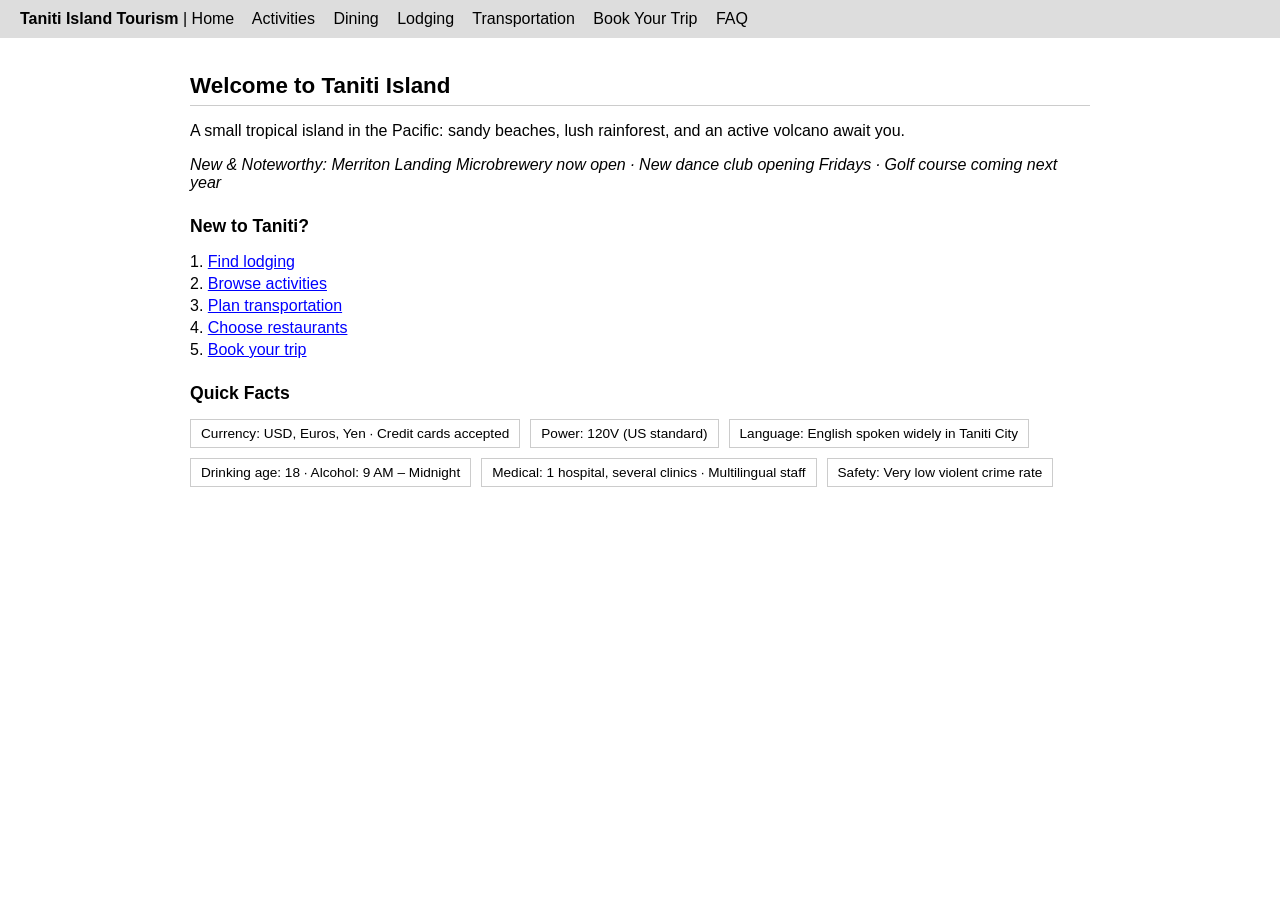
<file: index.html>
<!DOCTYPE html>
<html lang="en">
<head>
<meta charset="UTF-8">
<meta name="viewport" content="width=device-width, initial-scale=1.0">
<title>Taniti - Home</title>
<link rel="stylesheet" href="style.css">
</head>
<body>

<nav>
<strong>Taniti Island Tourism</strong> |
<a href="index.html">Home</a>
<a href="activities.html">Activities</a>
<a href="dining.html">Dining</a>
<a href="lodging.html">Lodging</a>
<a href="transport.html">Transportation</a>
<a href="book.html">Book Your Trip</a>
<a href="faq.html">FAQ</a>
</nav>

<main>
<div class="page active" id="page-home">
<h1>Welcome to Taniti Island</h1>
<p>A small tropical island in the Pacific: sandy beaches, lush rainforest, and an active volcano await you.</p>

<p><em>New &amp; Noteworthy: Merriton Landing Microbrewery now open · New dance club opening Fridays · Golf course coming next year</em></p>
<h2>New to Taniti?</h2>
<ul class="checklist">
<li>1. <a href="lodging.html">Find lodging</a></li>
<li>2. <a href="activities.html">Browse activities</a></li>
<li>3. <a href="transport.html">Plan transportation</a></li>
<li>4. <a href="dining.html">Choose restaurants</a></li>
<li>5. <a href="book.html">Book your trip</a></li>
</ul>
<h2>Quick Facts</h2>
<div class="quickfacts">
<div>Currency: USD, Euros, Yen · Credit cards accepted</div>
<div>Power: 120V (US standard)</div>
<div>Language: English spoken widely in Taniti City</div>
<div>Drinking age: 18 · Alcohol: 9 AM – Midnight</div>
<div>Medical: 1 hospital, several clinics · Multilingual staff</div>
<div>Safety: Very low violent crime rate</div>
</div>
</div>
</main>
</body>
</html>
</file>
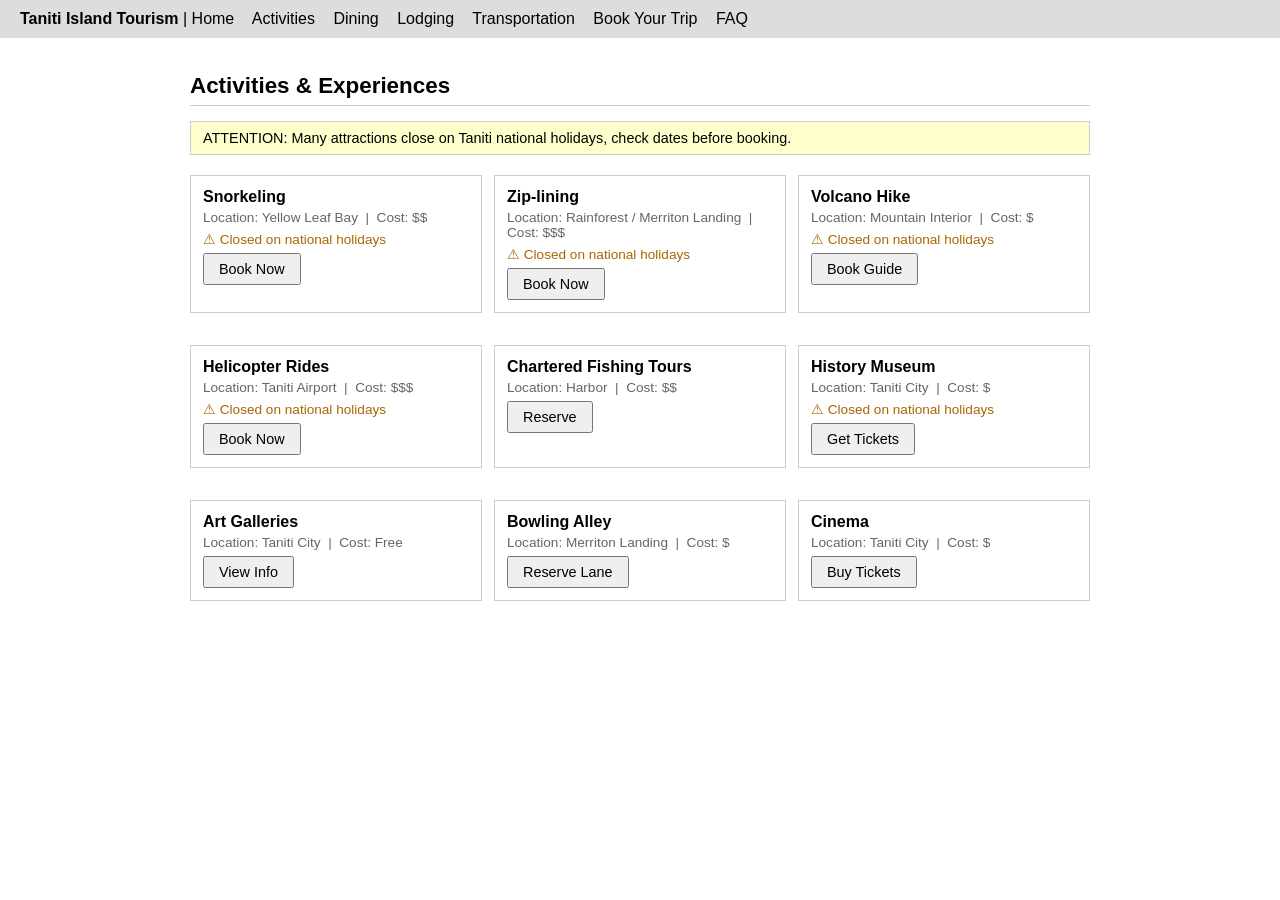
<file: activities.html>
<!DOCTYPE html>
<html lang="en">
<head>
<meta charset="UTF-8">
<meta name="viewport" content="width=device-width, initial-scale=1.0">
<title>Taniti - Activities</title>
<link rel="stylesheet" href="style.css">
</head>
<body>

<nav>
<strong>Taniti Island Tourism</strong> |
<a href="index.html">Home</a>
<a href="activities.html">Activities</a>
<a href="dining.html">Dining</a>
<a href="lodging.html">Lodging</a>
<a href="transport.html">Transportation</a>
<a href="book.html">Book Your Trip</a>
<a href="faq.html">FAQ</a>
</nav>

<main>
<div class="page" id="page-activities">
<h1>Activities &amp; Experiences</h1>
<div class="note">ATTENTION: Many attractions close on Taniti national holidays, check dates before booking.</div>

<div class="grid" id="activity-grid">
<div class="card" data-cat="beach">
<h3>Snorkeling</h3>

<div class="meta">Location: Yellow Leaf Bay  |  Cost: $$</div>
<div class="meta" style="color:#aa6600;">⚠ Closed on national holidays</div>
<button class="link">Book Now</button>
</div>
<div class="card" data-cat="adventure">
<h3>Zip-lining</h3>

<div class="meta">Location: Rainforest / Merriton Landing  |  Cost: $$$</div>
<div class="meta" style="color:#aa6600;">⚠ Closed on national holidays</div>
<button class="link">Book Now</button>
</div>
<div class="card" data-cat="adventure">
<h3>Volcano Hike</h3>

<div class="meta">Location: Mountain Interior  |  Cost: $</div>
<div class="meta" style="color:#aa6600;">⚠ Closed on national holidays</div>
<button class="link">Book Guide</button>
</div>
<div class="card" data-cat="adventure">
<h3>Helicopter Rides</h3>

<div class="meta">Location: Taniti Airport  |  Cost: $$$</div>
<div class="meta" style="color:#aa6600;">⚠ Closed on national holidays</div>
<button class="link">Book Now</button>
</div>
<div class="card" data-cat="adventure">
<h3>Chartered Fishing Tours</h3>

<div class="meta">Location: Harbor  |  Cost: $$</div>
<button class="link">Reserve</button>
</div>
<div class="card" data-cat="culture">
<h3>History Museum</h3>

<div class="meta">Location: Taniti City  |  Cost: $</div>
<div class="meta" style="color:#aa6600;">⚠ Closed on national holidays</div>
<button class="link">Get Tickets</button>
</div>
<div class="card" data-cat="culture">
<h3>Art Galleries</h3>

<div class="meta">Location: Taniti City  |  Cost: Free</div>
<button class="link">View Info</button>
</div>
<div class="card" data-cat="entertainment">
<h3>Bowling Alley</h3>

<div class="meta">Location: Merriton Landing  |  Cost: $</div>
<button class="link">Reserve Lane</button>
</div>
<div class="card" data-cat="entertainment">
<h3>Cinema</h3>

<div class="meta">Location: Taniti City  |  Cost: $</div>
<button class="link">Buy Tickets</button>
</div>
</div>
</div>
</main>
</body>
</html>
</file>
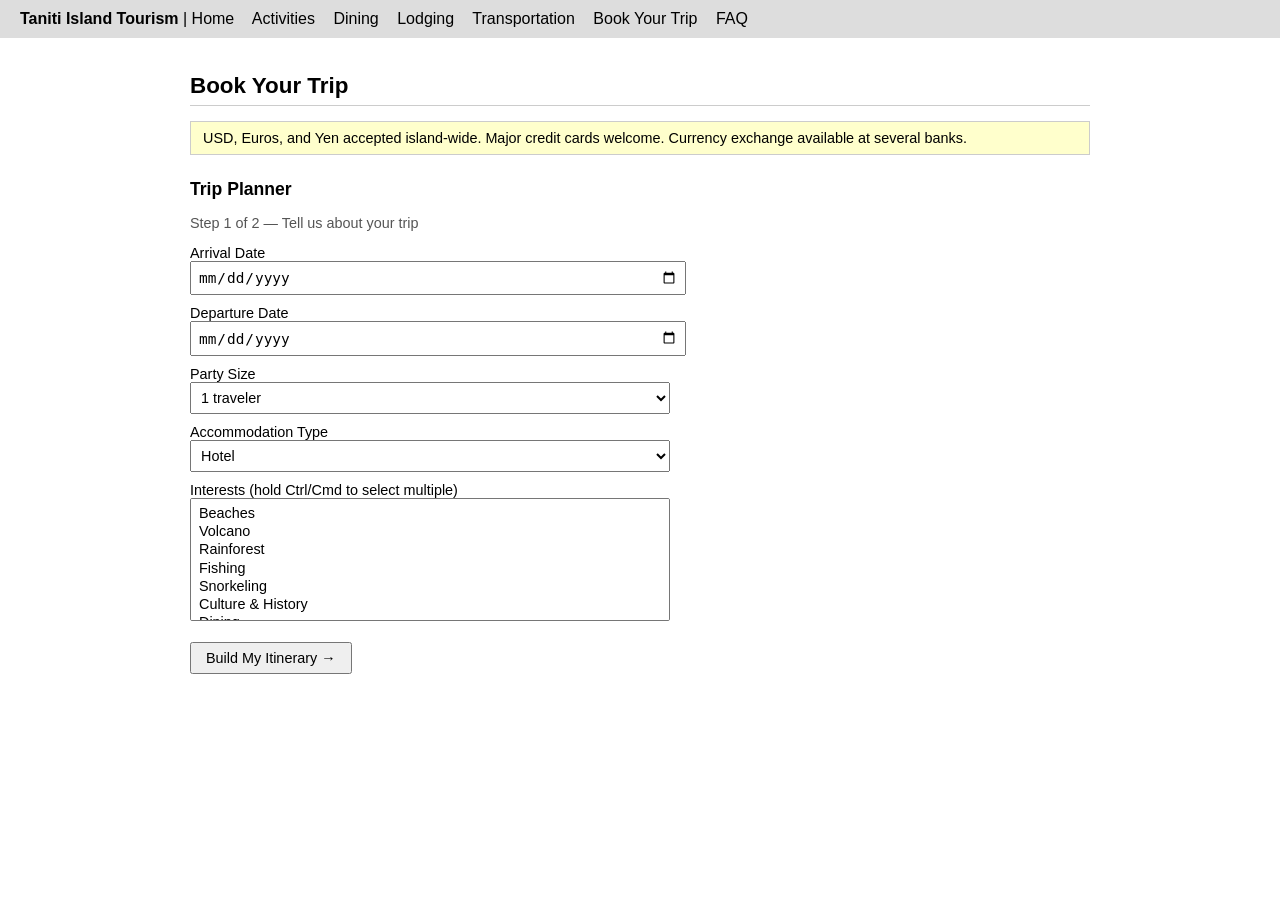
<file: book.html>
<!DOCTYPE html>
<html lang="en">
<head>
<meta charset="UTF-8">
<meta name="viewport" content="width=device-width, initial-scale=1.0">
<title>Taniti - Book</title>
<link rel="stylesheet" href="style.css">
</head>
<body>

<nav>
<strong>Taniti Island Tourism</strong> |
<a href="index.html">Home</a>
<a href="activities.html">Activities</a>
<a href="dining.html">Dining</a>
<a href="lodging.html">Lodging</a>
<a href="transport.html">Transportation</a>
<a href="book.html">Book Your Trip</a>
<a href="faq.html">FAQ</a>
</nav>

<main>
<div class="page" id="page-book">
<h1>Book Your Trip</h1>
<div class="note"> USD, Euros, and Yen accepted island-wide. Major credit cards welcome. Currency exchange available at several banks.</div>

<h2>Trip Planner</h2>
<p style="font-size:0.9rem;color:#555;">Step 1 of 2 — Tell us about your trip</p>
<form onsubmit="event.preventDefault(); openModal('Trip Planner','Your itinerary is being prepared. In the full version, this generates a custom day-by-day schedule based on your selections.')">
<label>Arrival Date <input type="date"/></label>
<label>Departure Date <input type="date"/></label>
<label>Party Size
      <select>
<option>1 traveler</option>
<option>2 travelers</option>
<option>3–4 travelers</option>
<option>5–6 travelers</option>
<option>7+ travelers</option>
</select>
</label>
<label>Accommodation Type
      <select>
<option>Hotel</option>
<option>Bed &amp; Breakfast</option>
<option>Hostel</option>
<option>Private Rental</option>
<option>Resort</option>
</select>
</label>
<label>Interests (hold Ctrl/Cmd to select multiple)
      <select multiple="" size="6" style="width:100%;">
<option>Beaches</option>
<option>Volcano</option>
<option>Rainforest</option>
<option>Fishing</option>
<option>Snorkeling</option>
<option>Culture &amp; History</option>
<option>Dining</option>
<option>Nightlife</option>
</select>
</label>
<br/>
<button type="submit">Build My Itinerary →</button>
</form>
</div>
</main>
</body>
</html>
</file>
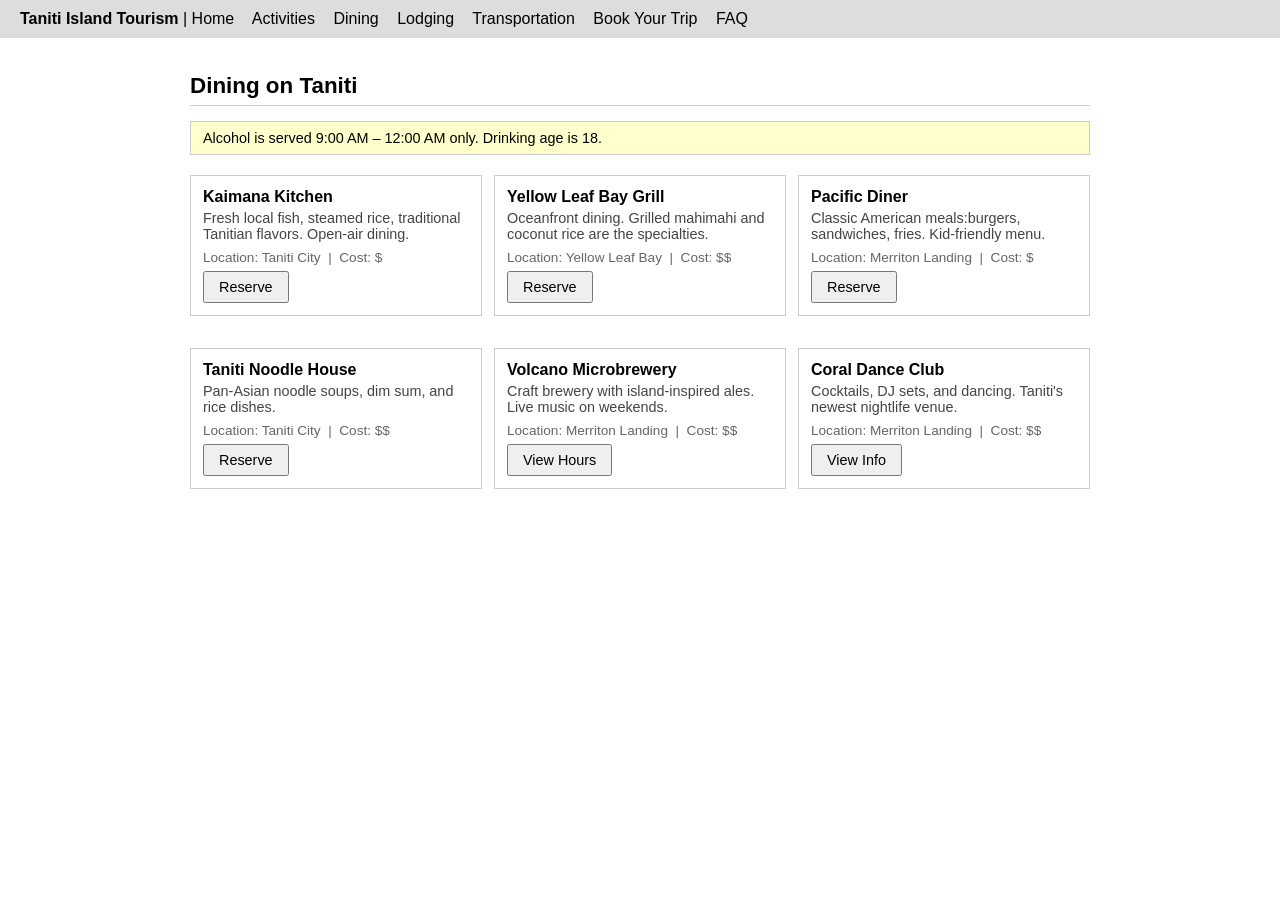
<file: dining.html>
<!DOCTYPE html>
<html lang="en">
<head>
<meta charset="UTF-8">
<meta name="viewport" content="width=device-width, initial-scale=1.0">
<title>Taniti - Dining</title>
<link rel="stylesheet" href="style.css">
</head>
<body>

<nav>
<strong>Taniti Island Tourism</strong> |
<a href="index.html">Home</a>
<a href="activities.html">Activities</a>
<a href="dining.html">Dining</a>
<a href="lodging.html">Lodging</a>
<a href="transport.html">Transportation</a>
<a href="book.html">Book Your Trip</a>
<a href="faq.html">FAQ</a>
</nav>

<main>
<div class="page" id="page-dining">
<h1>Dining on Taniti</h1>
<div class="note">Alcohol is served 9:00 AM – 12:00 AM only. Drinking age is 18.</div>

<div class="grid" id="dining-grid">
<div class="card" data-cat="local">
<h3>Kaimana Kitchen</h3>
<p>Fresh local fish, steamed rice, traditional Tanitian flavors. Open-air dining.</p>
<div class="meta">Location: Taniti City  |  Cost: $</div>
<button class="link">Reserve</button>
</div>
<div class="card" data-cat="local">
<h3>Yellow Leaf Bay Grill</h3>
<p>Oceanfront dining. Grilled mahimahi and coconut rice are the specialties.</p>
<div class="meta">Location: Yellow Leaf Bay  |  Cost: $$</div>
<button class="link">Reserve</button>
</div>
<div class="card" data-cat="american">
<h3>Pacific Diner</h3>
<p>Classic American meals:burgers, sandwiches, fries. Kid-friendly menu.</p>
<div class="meta">Location: Merriton Landing  |  Cost: $</div>
<button class="link">Reserve</button>
</div>
<div class="card" data-cat="asian">
<h3>Taniti Noodle House</h3>
<p>Pan-Asian noodle soups, dim sum, and rice dishes.</p>
<div class="meta">Location: Taniti City  |  Cost: $$</div>
<button class="link">Reserve</button>
</div>
<div class="card" data-cat="bar">
<h3>Volcano Microbrewery</h3>
<p>Craft brewery with island-inspired ales. Live music on weekends.</p>
<div class="meta">Location: Merriton Landing  |  Cost: $$</div>
<button class="link">View Hours</button>
</div>
<div class="card" data-cat="bar">
<h3>Coral Dance Club</h3>
<p>Cocktails, DJ sets, and dancing. Taniti's newest nightlife venue.</p>
<div class="meta">Location: Merriton Landing  |  Cost: $$</div>
<button class="link">View Info</button>
</div>
</div>
</div>
</main>
</body>
</html>
</file>
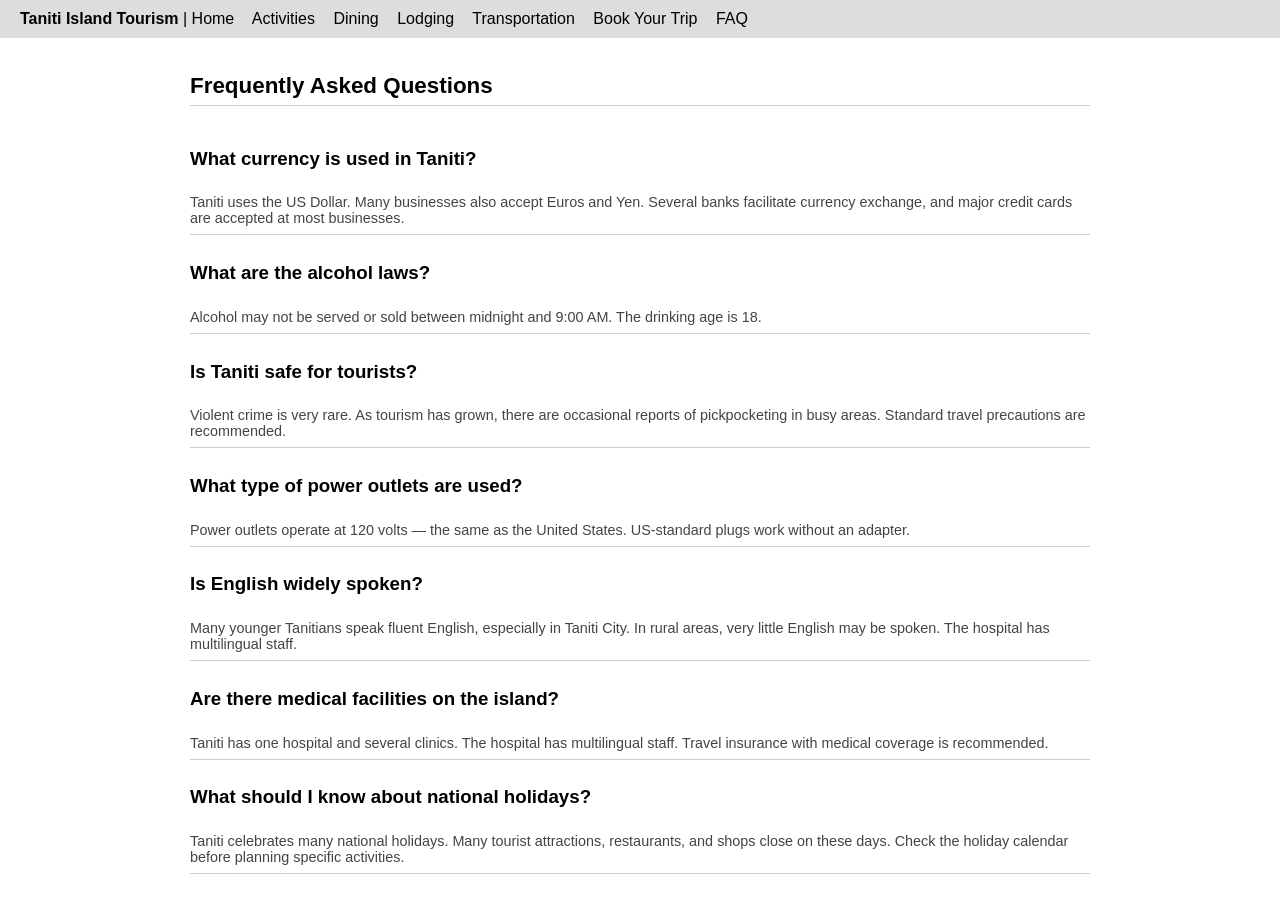
<file: faq.html>
<!DOCTYPE html>
<html lang="en">
<head>
<meta charset="UTF-8">
<meta name="viewport" content="width=device-width, initial-scale=1.0">
<title>Taniti - Faq</title>
<link rel="stylesheet" href="style.css">
</head>
<body>

<nav>
<strong>Taniti Island Tourism</strong> |
<a href="index.html">Home</a>
<a href="activities.html">Activities</a>
<a href="dining.html">Dining</a>
<a href="lodging.html">Lodging</a>
<a href="transport.html">Transportation</a>
<a href="book.html">Book Your Trip</a>
<a href="faq.html">FAQ</a>
</nav>

<main>
<div class="page" id="page-faq">
<h1>Frequently Asked Questions</h1>
<div class="faq-item">
<h3 class="faq-q">What currency is used in Taniti?</h3>
<div class="faq-a">Taniti uses the US Dollar. Many businesses also accept Euros and Yen. Several banks facilitate currency exchange, and major credit cards are accepted at most businesses.</div>
</div>
<div class="faq-item">
<h3 class="faq-q">What are the alcohol laws?</h3>
<div class="faq-a">Alcohol may not be served or sold between midnight and 9:00 AM. The drinking age is 18.</div>
</div>
<div class="faq-item">
<h3 class="faq-q">Is Taniti safe for tourists?</h3>
<div class="faq-a">Violent crime is very rare. As tourism has grown, there are occasional reports of pickpocketing in busy areas. Standard travel precautions are recommended.</div>
</div>
<div class="faq-item">
<h3 class="faq-q">What type of power outlets are used?</h3>
<div class="faq-a">Power outlets operate at 120 volts — the same as the United States. US-standard plugs work without an adapter.</div>
</div>
<div class="faq-item">
<h3 class="faq-q">Is English widely spoken?</h3>
<div class="faq-a">Many younger Tanitians speak fluent English, especially in Taniti City. In rural areas, very little English may be spoken. The hospital has multilingual staff.</div>
</div>
<div class="faq-item">
<h3 class="faq-q">Are there medical facilities on the island?</h3>
<div class="faq-a">Taniti has one hospital and several clinics. The hospital has multilingual staff. Travel insurance with medical coverage is recommended.</div>
</div>
<div class="faq-item">
<h3 class="faq-q">What should I know about national holidays?</h3>
<div class="faq-a">Taniti celebrates many national holidays. Many tourist attractions, restaurants, and shops close on these days. Check the holiday calendar before planning specific activities.</div>
</div>
</div>
</main>
</body>
</html>
</file>
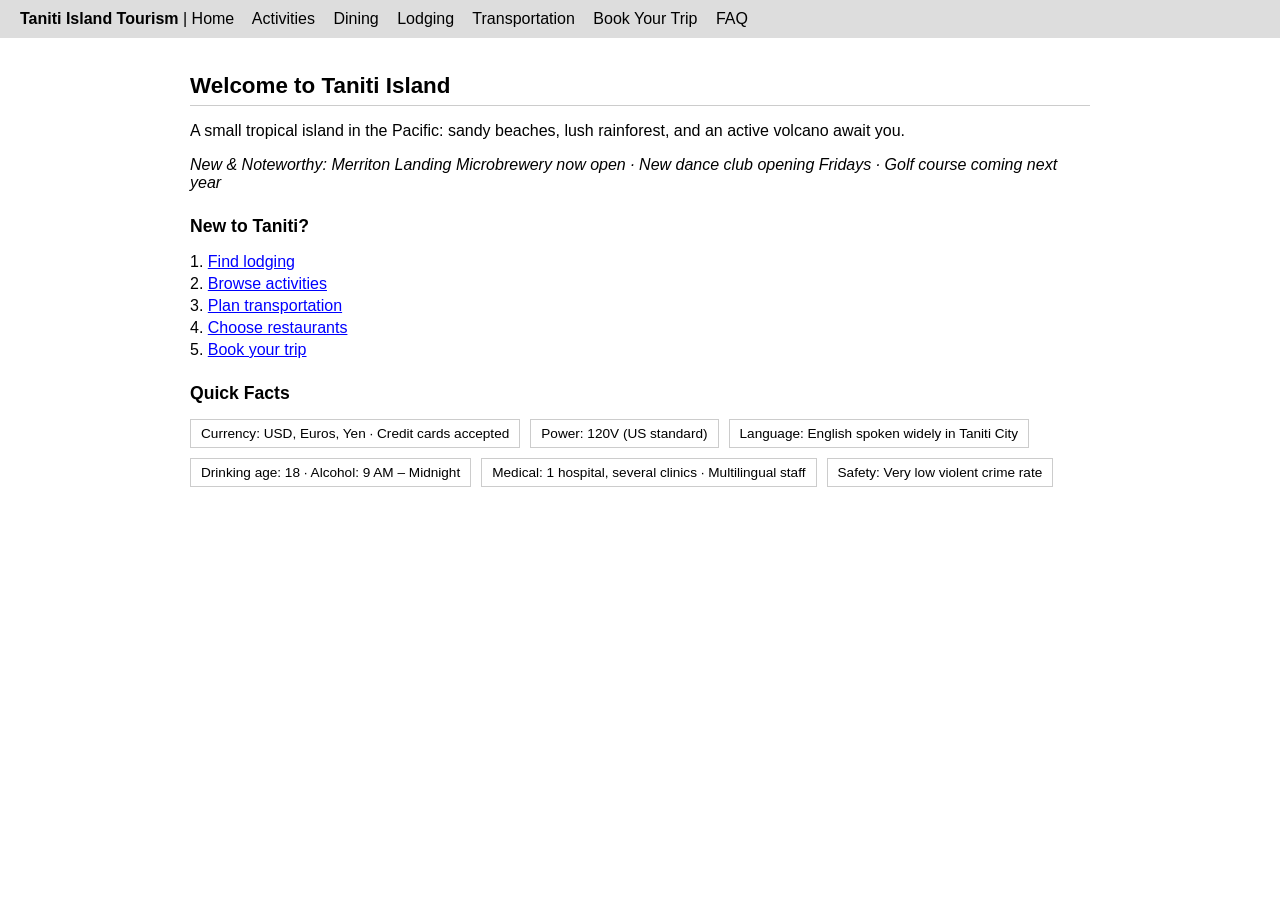
<file: home.html>
<!DOCTYPE html>
<html lang="en">
<head>
<meta charset="UTF-8">
<meta name="viewport" content="width=device-width, initial-scale=1.0">
<title>Taniti - Home</title>
<link rel="stylesheet" href="style.css">
</head>
<body>

<nav>
<strong>Taniti Island Tourism</strong> |
<a href="home.html">Home</a>
<a href="activities.html">Activities</a>
<a href="dining.html">Dining</a>
<a href="lodging.html">Lodging</a>
<a href="transport.html">Transportation</a>
<a href="book.html">Book Your Trip</a>
<a href="faq.html">FAQ</a>
</nav>

<main>
<div class="page active" id="page-home">
<h1>Welcome to Taniti Island</h1>
<p>A small tropical island in the Pacific: sandy beaches, lush rainforest, and an active volcano await you.</p>

<p><em>New &amp; Noteworthy: Merriton Landing Microbrewery now open · New dance club opening Fridays · Golf course coming next year</em></p>
<h2>New to Taniti?</h2>
<ul class="checklist">
<li>1. <a href="lodging.html">Find lodging</a></li>
<li>2. <a href="activities.html">Browse activities</a></li>
<li>3. <a href="transport.html">Plan transportation</a></li>
<li>4. <a href="dining.html">Choose restaurants</a></li>
<li>5. <a href="book.html">Book your trip</a></li>
</ul>
<h2>Quick Facts</h2>
<div class="quickfacts">
<div>Currency: USD, Euros, Yen · Credit cards accepted</div>
<div>Power: 120V (US standard)</div>
<div>Language: English spoken widely in Taniti City</div>
<div>Drinking age: 18 · Alcohol: 9 AM – Midnight</div>
<div>Medical: 1 hospital, several clinics · Multilingual staff</div>
<div>Safety: Very low violent crime rate</div>
</div>
</div>
</main>
</body>
</html>
</file>
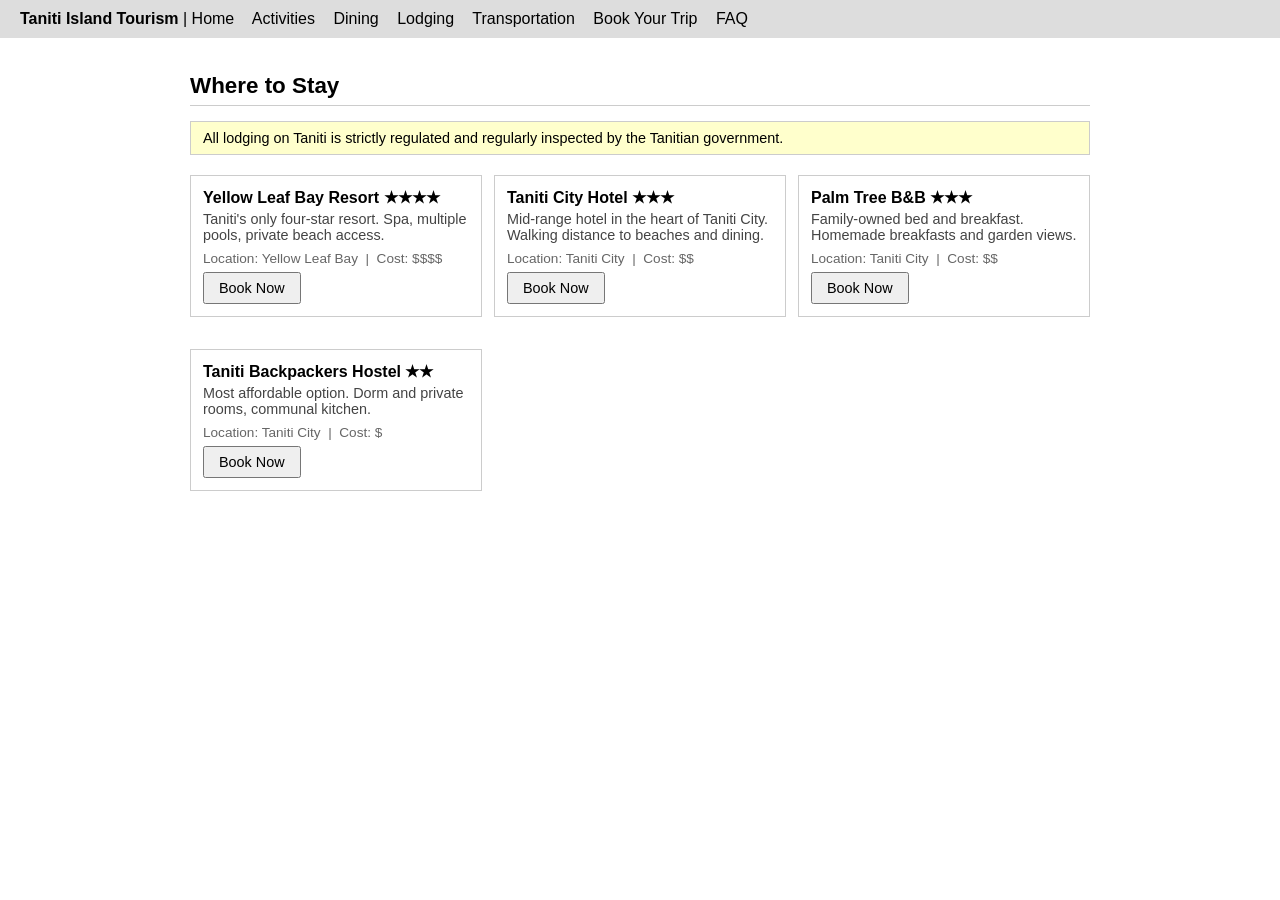
<file: lodging.html>
<!DOCTYPE html>
<html lang="en">
<head>
<meta charset="UTF-8">
<meta name="viewport" content="width=device-width, initial-scale=1.0">
<title>Taniti - Lodging</title>
<link rel="stylesheet" href="style.css">
</head>
<body>

<nav>
<strong>Taniti Island Tourism</strong> |
<a href="index.html">Home</a>
<a href="activities.html">Activities</a>
<a href="dining.html">Dining</a>
<a href="lodging.html">Lodging</a>
<a href="transport.html">Transportation</a>
<a href="book.html">Book Your Trip</a>
<a href="faq.html">FAQ</a>
</nav>

<main>
<div class="page" id="page-lodging">
<h1>Where to Stay</h1>
<div class="note">All lodging on Taniti is strictly regulated and regularly inspected by the Tanitian government.</div>

<div class="grid" id="lodging-grid">
<div class="card" data-cat="resort">
<h3>Yellow Leaf Bay Resort ★★★★</h3>
<p>Taniti's only four-star resort. Spa, multiple pools, private beach access.</p>
<div class="meta">Location: Yellow Leaf Bay  |  Cost: $$$$</div>
<button class="link">Book Now</button>
</div>
<div class="card" data-cat="hotel">
<h3>Taniti City Hotel ★★★</h3>
<p>Mid-range hotel in the heart of Taniti City. Walking distance to beaches and dining.</p>
<div class="meta">Location: Taniti City  |  Cost: $$</div>
<button class="link">Book Now</button>
</div>
<div class="card" data-cat="bnb">
<h3>Palm Tree B&amp;B ★★★</h3>
<p>Family-owned bed and breakfast. Homemade breakfasts and garden views.</p>
<div class="meta">Location: Taniti City  |  Cost: $$</div>
<button class="link">Book Now</button>
</div>
<div class="card" data-cat="hostel">
<h3>Taniti Backpackers Hostel ★★</h3>
<p>Most affordable option. Dorm and private rooms, communal kitchen.</p>
<div class="meta">Location: Taniti City  |  Cost: $</div>
<button class="link">Book Now</button>
</div>
</div>
</div>
</main>
</body>
</html>
</file>
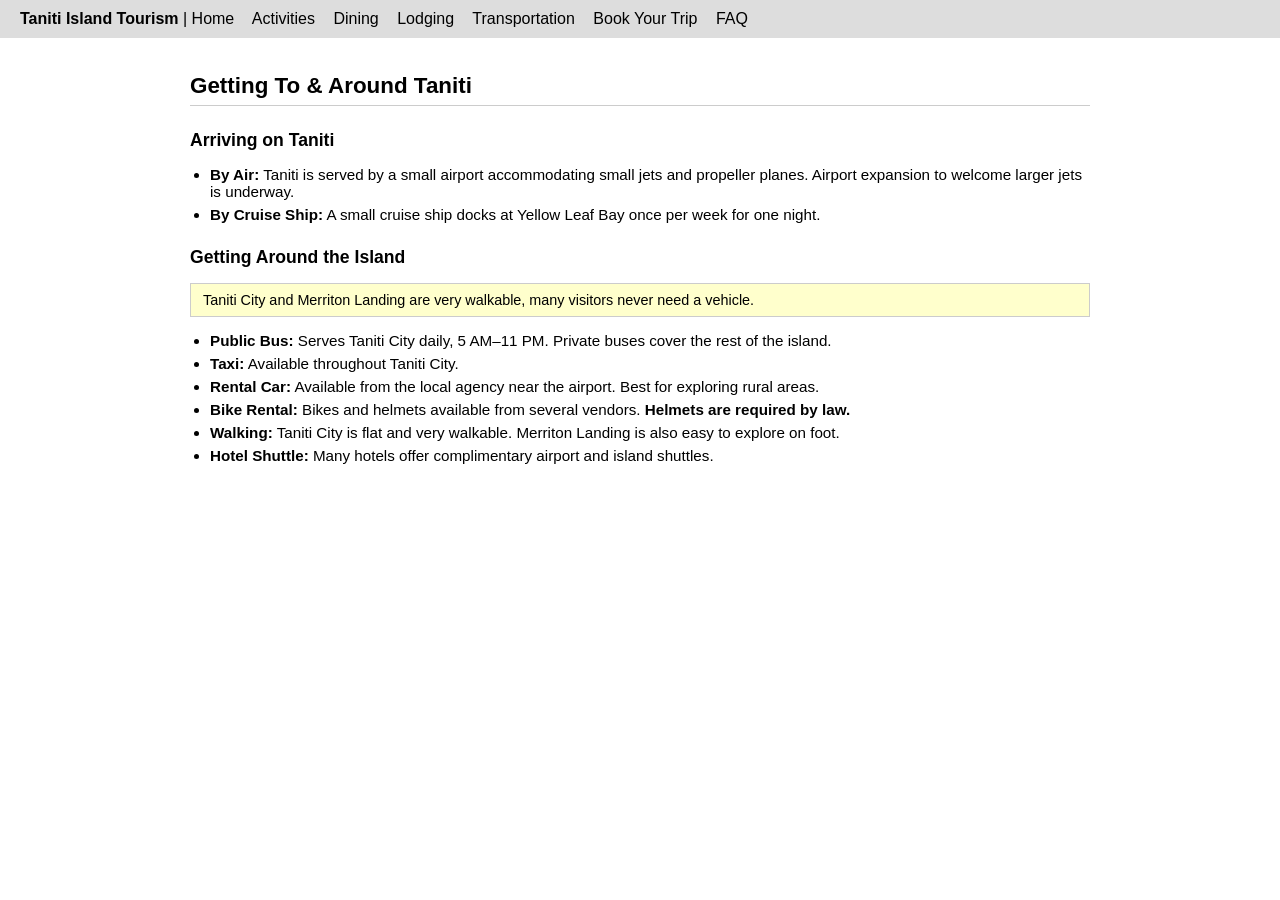
<file: transport.html>
<!DOCTYPE html>
<html lang="en">
<head>
<meta charset="UTF-8">
<meta name="viewport" content="width=device-width, initial-scale=1.0">
<title>Taniti - Transport</title>
<link rel="stylesheet" href="style.css">
</head>
<body>

<nav>
<strong>Taniti Island Tourism</strong> |
<a href="index.html">Home</a>
<a href="activities.html">Activities</a>
<a href="dining.html">Dining</a>
<a href="lodging.html">Lodging</a>
<a href="transport.html">Transportation</a>
<a href="book.html">Book Your Trip</a>
<a href="faq.html">FAQ</a>
</nav>

<main>
<div class="page" id="page-transport">
<h1>Getting To &amp; Around Taniti</h1>
<h2>Arriving on Taniti</h2>
<ul class="transport-list">
<li><strong>By Air:</strong> Taniti is served by a small airport accommodating small jets and propeller planes. Airport expansion to welcome larger jets is underway.</li>
<li><strong>By Cruise Ship:</strong> A small cruise ship docks at Yellow Leaf Bay once per week for one night.</li>
</ul>
<h2>Getting Around the Island</h2>
<div class="note">Taniti City and Merriton Landing are very walkable, many visitors never need a vehicle.</div>
<ul class="transport-list">
<li><strong>Public Bus:</strong> Serves Taniti City daily, 5 AM–11 PM. Private buses cover the rest of the island.</li>
<li><strong>Taxi:</strong> Available throughout Taniti City.</li>
<li><strong>Rental Car:</strong> Available from the local agency near the airport. Best for exploring rural areas.</li>
<li><strong>Bike Rental:</strong> Bikes and helmets available from several vendors. <strong>Helmets are required by law.</strong></li>
<li><strong>Walking:</strong> Taniti City is flat and very walkable. Merriton Landing is also easy to explore on foot.</li>
<li><strong>Hotel Shuttle:</strong> Many hotels offer complimentary airport and island shuttles.</li>
</ul>
</div>
</main>
</body>
</html>
</file>
<file: style.css>
body { font-family: Helvetica, sans-serif; font-size: 16px; margin: 0; padding: 0; }
  nav { background: #ddd; padding: 10px 20px; }
  nav a { margin-right: 14px; text-decoration: none; color: #000; cursor: pointer; }
  nav a.active { font-weight: bold; text-decoration: underline; }
  .page { display: none; max-width: 900px; margin: 0 auto; padding: 20px; }
  .page.active { display: block; }
  h1 { font-size: 1.4rem; border-bottom: 1px solid #ccc; padding-bottom: 6px; }
  h2 { font-size: 1.1rem; margin-top: 24px; }
  .note { background: #ffffcc; border: 1px solid #ccc; padding: 8px 12px; margin: 10px 0; font-size: 0.9rem; }
  .card { border: 1px solid #ccc; padding: 12px; margin: 10px 0; }
  .card h3 { margin: 0 0 4px; font-size: 1rem; }
  .card p { margin: 0 0 8px; font-size: 0.9rem; color: #444; }
  .card .meta { font-size: 0.85rem; color: #666; margin-bottom: 6px; }
  button { padding: 6px 14px; cursor: pointer; font-size: 0.9rem; }
  .filters { margin-bottom: 14px; }
  .filters button { margin-right: 6px; margin-bottom: 6px; }
  .filters button.active { font-weight: bold; text-decoration: underline; }
  .grid { display: grid; grid-template-columns: repeat(auto-fill, minmax(260px, 1fr)); gap: 12px; }
  .quickfacts { display: flex; flex-wrap: wrap; gap: 10px; margin: 10px 0; }
  .quickfacts div { border: 1px solid #ccc; padding: 6px 10px; font-size: 0.85rem; }
  .checklist { list-style: none; padding: 0; }
  .checklist li { margin: 4px 0; }
  .checklist li a { cursor: pointer; color: #00f; text-decoration: underline; }
  .faq-item { border-bottom: 1px solid #ccc; padding: 8px 0; }
  .faq-q { cursor: pointer; font-weight: bold; }
  .faq-a { display: none; padding-top: 6px; font-size: 0.9rem; color: #444; }
  .transport-list { list-style: disc; padding-left: 20px; font-size: 0.95rem; }
  .transport-list li { margin: 6px 0; }
  form { max-width: 480px; }
  form label { display: block; font-size: 0.9rem; margin: 10px 0 3px; }
  form input, form select { width: 100%; padding: 6px; font-size: 0.9rem; }
  .modal-overlay { display: none; position: fixed; inset: 0; background: rgba(0,0,0,0.4); }
  .modal-overlay.open { display: flex; align-items: center; justify-content: center; }
  .modal { background: #fff; border: 1px solid #999; padding: 24px; max-width: 360px; width: 90%; }
  footer { border-top: 1px solid #ccc; margin-top: 40px; padding: 14px 20px; font-size: 0.85rem; color: #555; }
  footer a { margin-right: 10px; cursor: pointer; color: #000; }

.page { display:block !important; }
.faq-a { display:block !important; }
</file>
